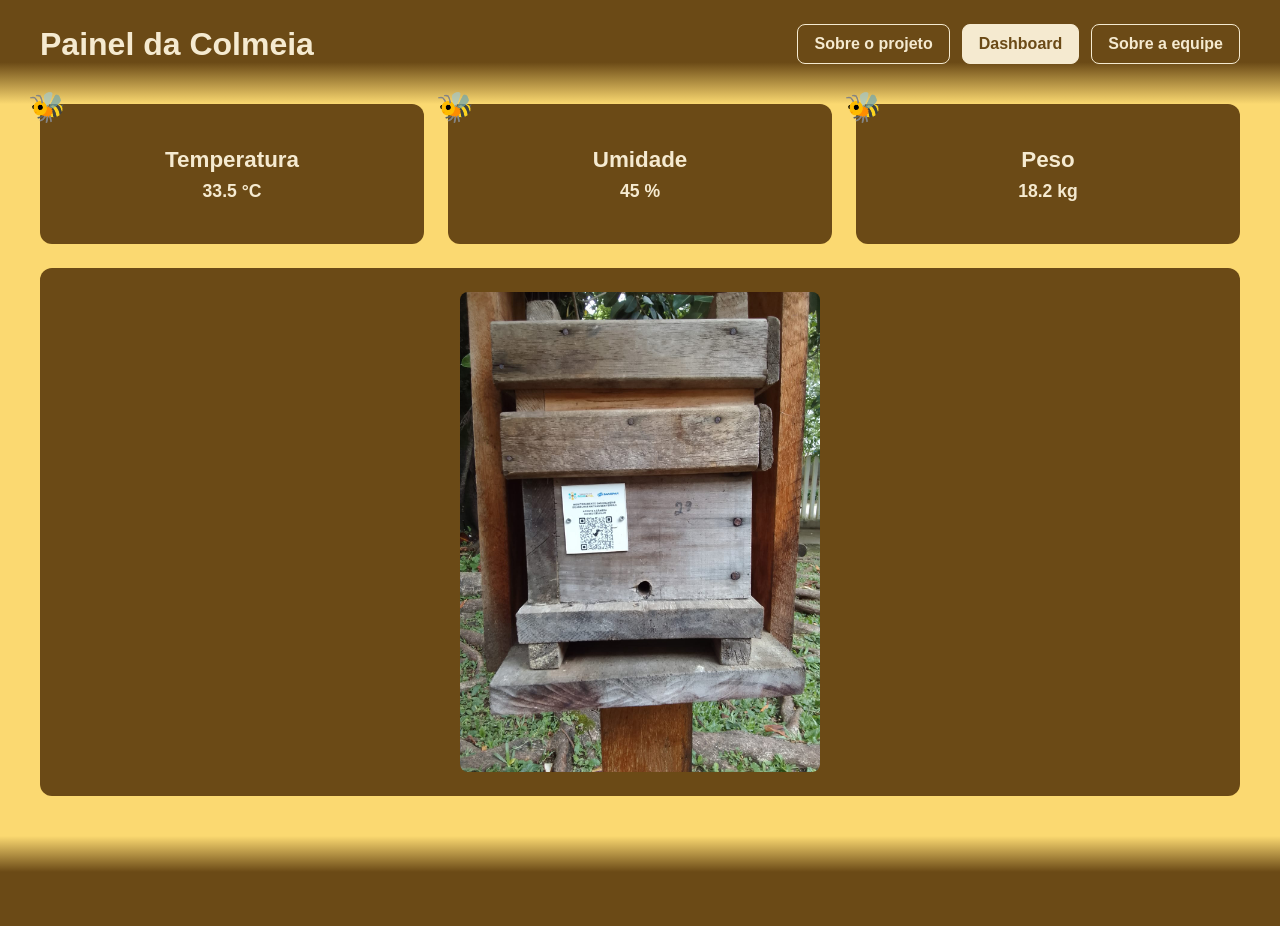
<file: front-end/index.html>
<!DOCTYPE html>
<html lang="pt-BR">
<head>
  <meta charset="UTF-8">
  <meta name="viewport" content="width=device-width, initial-scale=1.0">
  <title>Bioglow - Monitoramento Simulado</title>
  <link rel="stylesheet" href="./estilo.css">
</head>
<body>
  <header class="topbar">
    <h1>Painel da Colmeia</h1>
    <nav class="topbar-nav" aria-label="Navegação principal">
      <a class="nav-link" href="./projeto.html">Sobre o projeto</a>
      <a class="nav-link" href="./index.html" aria-current="page">Dashboard</a>
      <a class="nav-link" href="./equipe.html">Sobre a equipe</a>
    </nav>
  </header>

  <main class="dashboard" id="painel">
    <section class="cards" aria-label="Métricas da colmeia">
      <article class="card">
        <span class="card-bee" aria-hidden="true">🐝</span>
        <h2 class="card-title">Temperatura</h2>
        <p class="card-value"><strong id="temp">-- °C</strong></p>
      </article>
      <article class="card">
        <span class="card-bee" aria-hidden="true">🐝</span>
        <h2 class="card-title">Umidade</h2>
        <p class="card-value"><strong id="umidade">-- %</strong></p>
      </article>
      <article class="card">
        <span class="card-bee" aria-hidden="true">🐝</span>
        <h2 class="card-title">Peso</h2>
        <p class="card-value"><strong id="peso">-- kg</strong></p>
      </article>
    </section>

    <section class="camera" aria-label="Câmera da colmeia">
      <img src="./img/frente-colmeia.jpeg" alt="Vista frontal da colmeia">
    </section>
  </main>

  <footer class="footer" aria-hidden="true"></footer>
  <script src="app.js"></script>
</body>
</html>
</file>
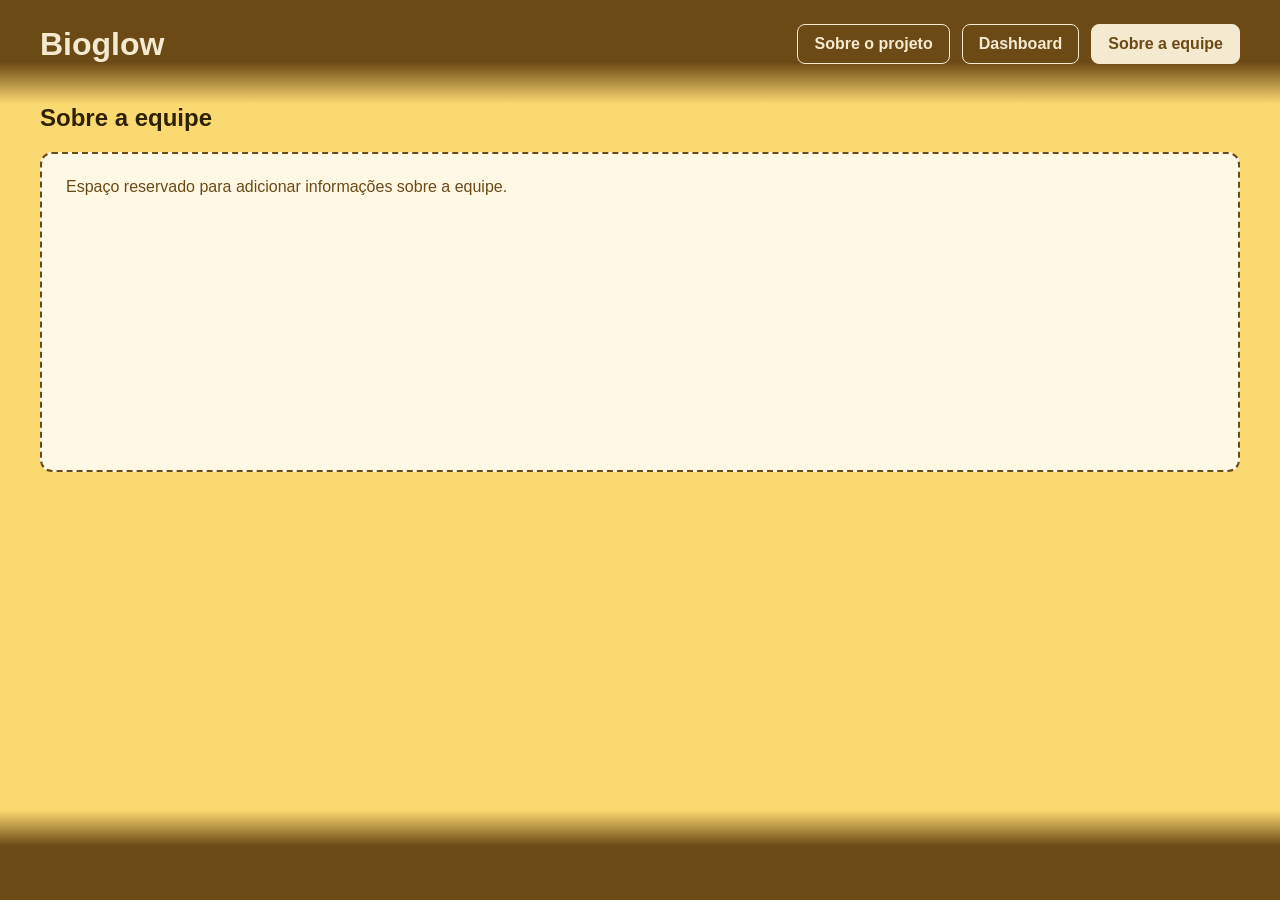
<file: front-end/equipe.html>
<!DOCTYPE html>
<html lang="pt-BR">
<head>
  <meta charset="UTF-8">
  <meta name="viewport" content="width=device-width, initial-scale=1.0">
  <title>Sobre a equipe - Bioglow</title>
  <link rel="stylesheet" href="./estilo.css">
</head>
<body>
  <header class="topbar">
    <h1>Bioglow</h1>
    <nav class="topbar-nav" aria-label="Navegação principal">
      <a class="nav-link" href="./projeto.html">Sobre o projeto</a>
      <a class="nav-link" href="./index.html">Dashboard</a>
      <a class="nav-link" href="./equipe.html" aria-current="page">Sobre a equipe</a>
    </nav>
  </header>

  <main class="content-page">
    <h2>Sobre a equipe</h2>
    <section class="text-space" aria-label="Espaço para texto sobre a equipe">
      <p>Espaço reservado para adicionar informações sobre a equipe.</p>
    </section>
  </main>

  <footer class="footer" aria-hidden="true"></footer>
</body>
</html>
</file>
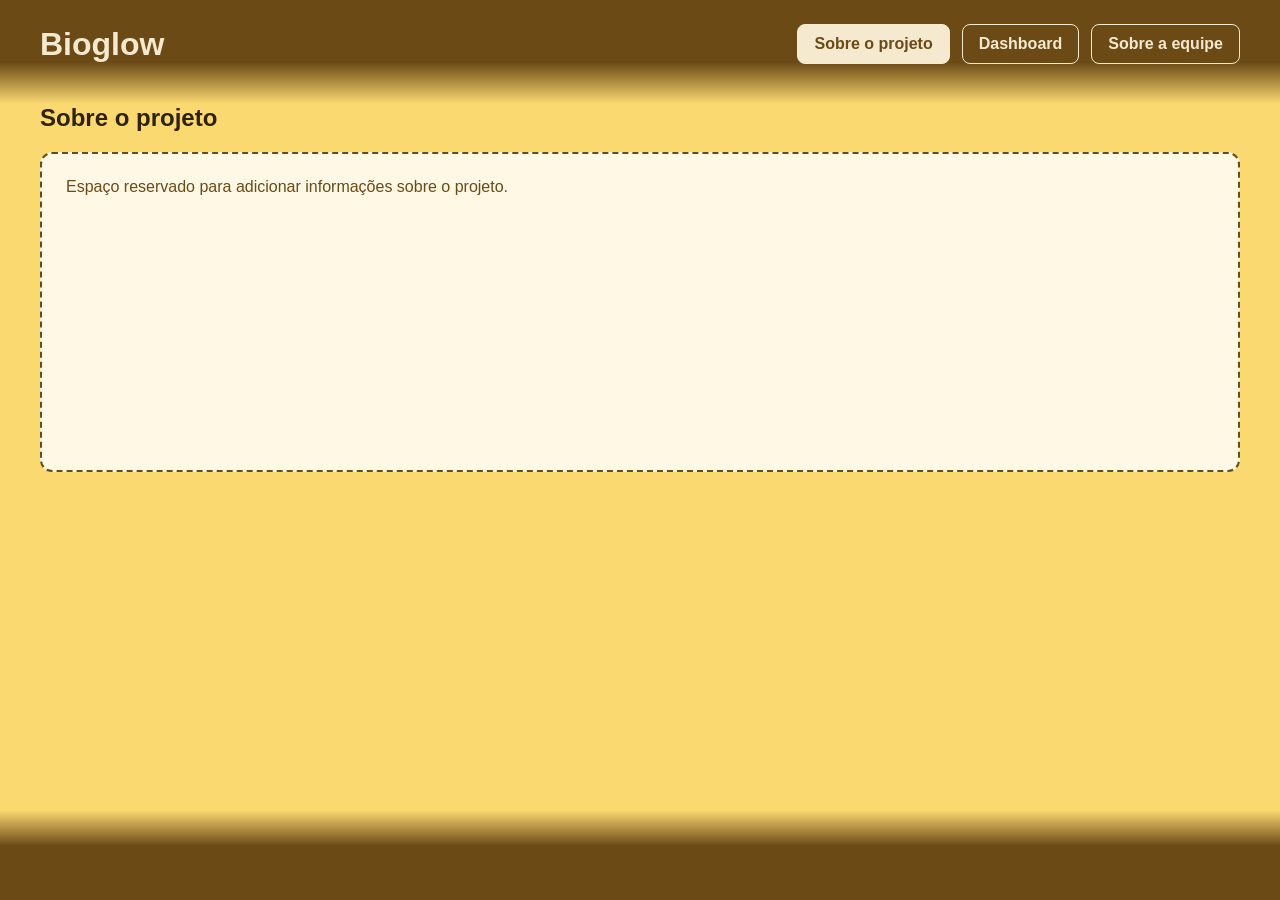
<file: front-end/projeto.html>
<!DOCTYPE html>
<html lang="pt-BR">
<head>
  <meta charset="UTF-8">
  <meta name="viewport" content="width=device-width, initial-scale=1.0">
  <title>Sobre o projeto - Bioglow</title>
  <link rel="stylesheet" href="./estilo.css">
</head>
<body>
  <header class="topbar">
    <h1>Bioglow</h1>
    <nav class="topbar-nav" aria-label="Navegação principal">
      <a class="nav-link" href="./projeto.html" aria-current="page">Sobre o projeto</a>
      <a class="nav-link" href="./index.html">Dashboard</a>
      <a class="nav-link" href="./equipe.html">Sobre a equipe</a>
    </nav>
  </header>

  <main class="content-page">
    <h2>Sobre o projeto</h2>
    <section class="text-space" aria-label="Espaço para texto sobre o projeto">
      <p>Espaço reservado para adicionar informações sobre o projeto.</p>
    </section>
  </main>

  <footer class="footer" aria-hidden="true"></footer>
</body>
</html>
</file>
<file: front-end/estilo.css>
/* ===== Reset básico ===== */
* {
  margin: 0;
  padding: 0;
  box-sizing: border-box;
}

body {
  font-family: 'Segoe UI', Arial, sans-serif;
  background-color: #FBD971; /* amarelo mel de fundo */
  color: #2E2200;
  min-height: 100vh;
  display: flex;
  flex-direction: column;
}

/* ===== Barra superior, com degradê para o fundo ===== */
.topbar {
  background: linear-gradient(to bottom, #6B4A16 0%, #6B4A16 60%, #FBD971 100%);
  padding: 24px 40px 40px;
  display: flex;
  align-items: center;
  justify-content: space-between;
  gap: 24px;
}

.topbar h1 {
  color: #F5EAD0;
}

.topbar-nav {
  display: flex;
  align-items: center;
  justify-content: flex-end;
  flex-wrap: wrap;
  gap: 12px;
}

.nav-link {
  color: #F5EAD0;
  text-decoration: none;
  font-weight: 600;
  font-size: 1rem;
  border: 1px solid #F5EAD0;
  border-radius: 8px;
  padding: 10px 16px;
  transition: background-color 0.2s ease, color 0.2s ease;
}

.nav-link:hover,
.nav-link[aria-current="page"] {
  background-color: #F5EAD0;
  color: #6B4A16;
}

.nav-link:focus-visible {
  outline: 3px solid #2E2200;
  outline-offset: 3px;
}

/* ===== Área principal ===== */
.dashboard {
  flex: 1;
  padding: 0 40px 40px;
}

.content-page {
  flex: 1;
  padding: 0 40px 40px;
}

.content-page h2 {
  margin-bottom: 20px;
}

.text-space {
  min-height: 320px;
  padding: 24px;
  background-color: #FFF8E5;
  border: 2px dashed #6B4A16;
  border-radius: 12px;
}

.text-space p {
  color: #6B4A16;
}

/* ===== Cards de métricas ===== */
.cards {
  display: grid;
  grid-template-columns: repeat(3, 1fr);
  gap: 24px;
  margin-bottom: 24px;
}

.card {
  position: relative;
  background-color: #6B4A16;
  border-radius: 12px;
  padding: 32px 24px;
  text-align: center;
  min-height: 140px;
  display: flex;
  flex-direction: column;
  justify-content: center;
  gap: 8px;
}

.card-bee {
  position: absolute;
  top: -14px;
  left: -10px;
  font-size: 1.8rem;
  transform: rotate(-10deg);
}

.card-title {
  color: #F5EAD0;
  font-size: 1.4rem;
  font-weight: 600;
}

.card-value {
  color: #F5EAD0;
  font-size: 1.1rem;
}

/* ===== Área da câmera ===== */
.camera {
  background-color: #6B4A16;
  border-radius: 12px;
  min-height: 320px;
  display: flex;
  align-items: center;
  justify-content: center;
  text-align: center;
  padding: 24px;
}

.camera p {
  color: #F5EAD0;
  font-size: 1.2rem;
  font-weight: 600;
}

/* ===== Rodapé, com degradê para o fundo ===== */
.footer {
  background: linear-gradient(to top, #6B4A16 0%, #6B4A16 60%, #FBD971 100%);
  height: 90px;
}

/* ===== Responsivo ===== */
@media (max-width: 800px) {
  .cards {
    grid-template-columns: 1fr;
  }

  .topbar {
    align-items: flex-start;
    flex-direction: column;
  }

  .topbar, .dashboard, .content-page {
    padding-left: 20px;
    padding-right: 20px;
  }
}

@media (max-width: 480px) {
  .topbar-nav {
    width: 100%;
    justify-content: flex-start;
  }

  .nav-link {
    font-size: 0.9rem;
    padding: 9px 12px;
  }
}

.camera img {
  max-width: 100%;
  max-height: 480px;
  border-radius: 8px;
  object-fit: contain;
}
</file>
